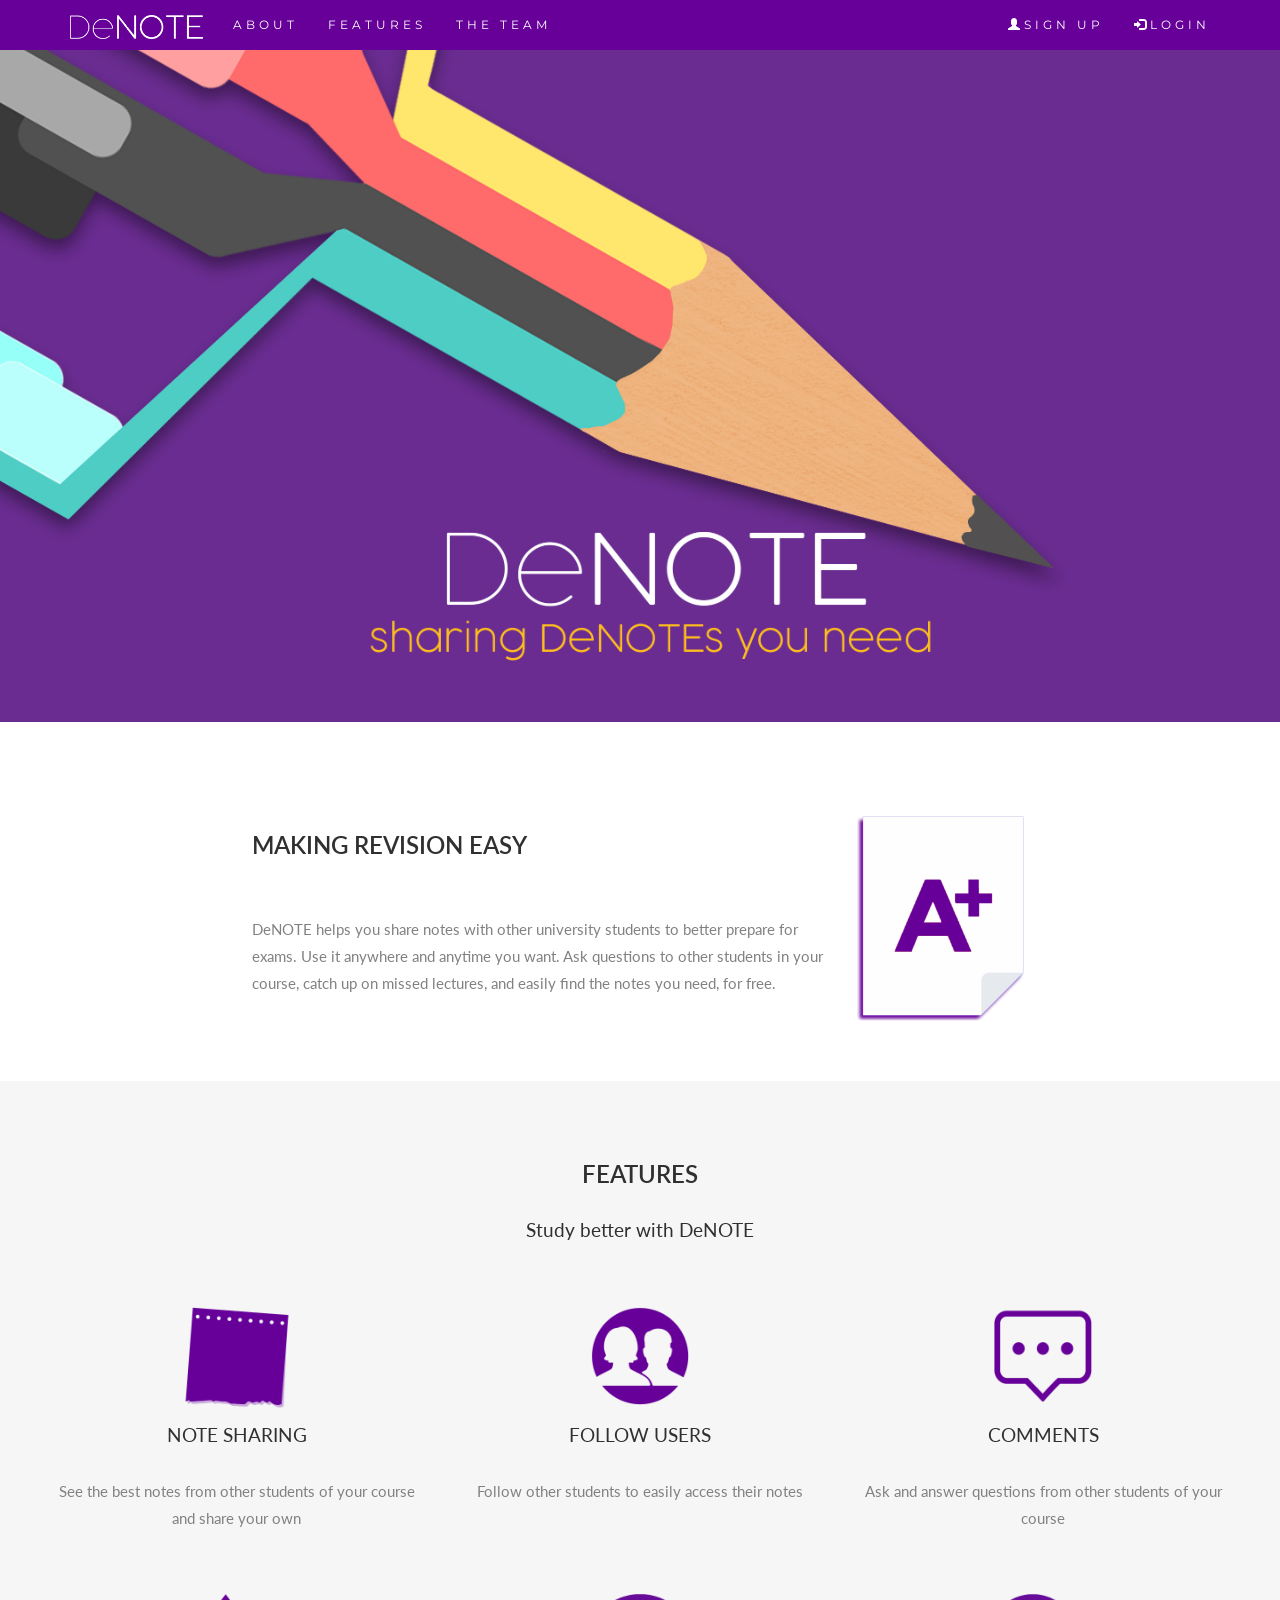
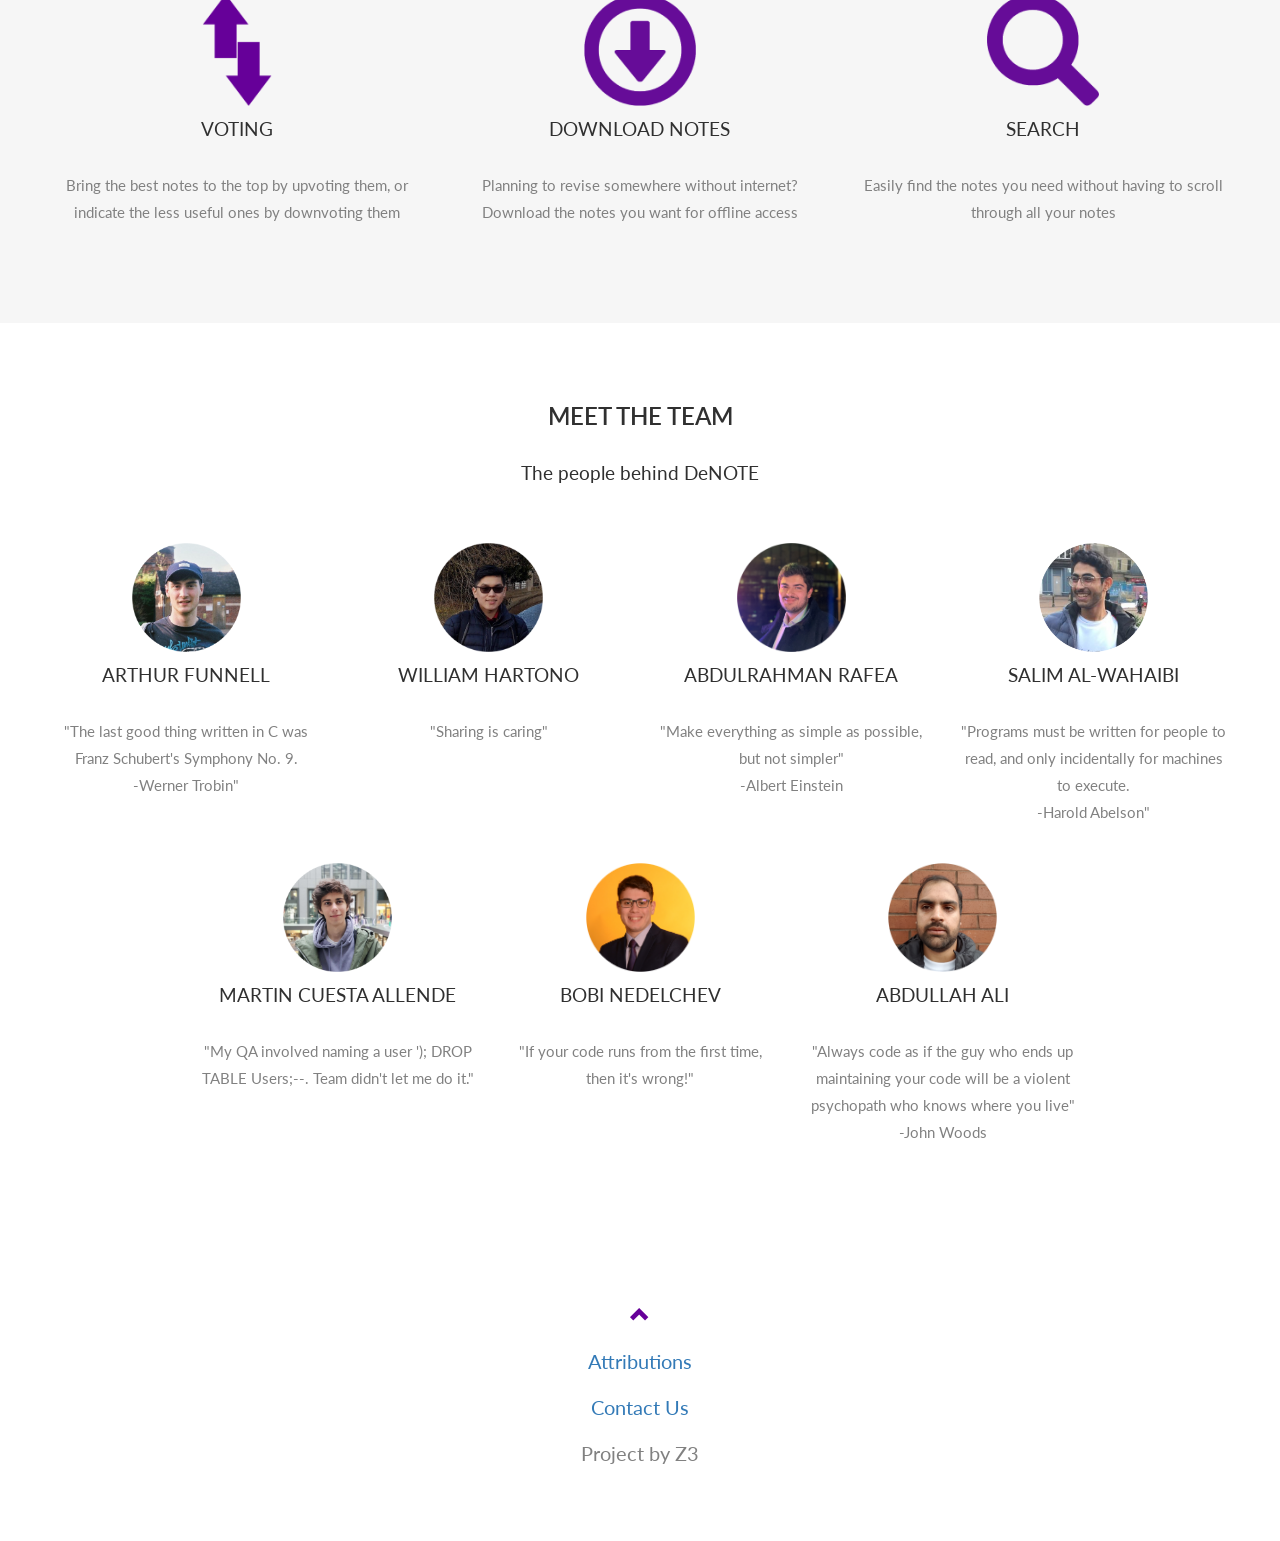
<file: index.html>
<!DOCTYPE html>
<html lang="en">

  <head>
    <!-- Theme Made By www.w3schools.com -->
    <title>DeNOTE</title>
    <meta charset="utf-8">
    <meta name="viewport" content="width=device-width, initial-scale=1">
    <link rel="stylesheet" href="https://maxcdn.bootstrapcdn.com/bootstrap/3.4.0/css/bootstrap.min.css">
    <link rel="stylesheet" href="Welcome Page/welcomeStyleSheet.css">
    <link href="https://fonts.googleapis.com/css?family=Montserrat" rel="stylesheet" type="text/css">
    <link href="https://fonts.googleapis.com/css?family=Lato" rel="stylesheet" type="text/css">
    <script src="https://ajax.googleapis.com/ajax/libs/jquery/3.3.1/jquery.min.js"></script>
    <script src="https://maxcdn.bootstrapcdn.com/bootstrap/3.4.0/js/bootstrap.min.js"></script>
    <link rel="icon" href="Header - Footer/logo_purple.ico">
  </head>

  <body id="myPage" data-spy="scroll" data-target=".navbar" data-offset="60">

    <nav class="navbar navbar-default navbar-fixed-top">
      <div class="container">
        <div class="navbar-header">
          <button type="button" class="navbar-toggle" data-toggle="collapse" data-target="#myNavbar">
          <span class="icon-bar"></span>
          <span class="icon-bar"></span>
          <span class="icon-bar"></span>
          </button>
          <a class="navbar-brand" href="#WelcomePage"><img src="Welcome Page/logo_white.png"  height="23.5" alt="White DeNOTE logo"> </a>
        </div>
        <div class="collapse navbar-collapse" id="myNavbar">
          <ul class="nav navbar-nav navbar-center">
            <li><a href="#about">ABOUT</a></li>
            <li><a href="#features">FEATURES</a></li>
            <li><a href="#theTeam">THE TEAM</a></li>
          </ul>
          <ul class="nav navbar-nav navbar-right">
            <li><a href="SignIn SignUp/signUp.php"><span class="glyphicon glyphicon-user"></span>SIGN UP</a></li>
            <li><a href="SignIn SignUp/signIn.php"><span class="glyphicon glyphicon-log-in"></span>LOGIN</a></li>
          </ul>
        </div>
      </div>
    </nav>

    <div id="WelcomePage" class="jumbotron" style="background-color:#6a2c91">
      <span class=""><img src="Welcome Page/De-note-poster.jpg" class="jumbotron-Image" alt="DeNOTE poster"></span>
    </div>

    <!-- Container (About Section) -->
    <div id="about" class="container-fluid">
      <div class="row">
        <div class="col-sm-2"></div>
        <div class="col-sm-6">
          <h2>Making revision easy</h2>
          <br>
          <p>DeNOTE helps you share notes with other university students to better prepare for exams. Use it anywhere and anytime you want. Ask questions to other students in your course, catch up on missed lectures, and easily find the notes you need, for free. </p>
        </div>
        <div class="col-sm-2">
          <span><img src="Welcome Page/Icons/A+_Icon.png" class="About-Icon" alt="A+ mark icon"></span>
        </div>
        <div class="col-sm-2"></div>
      </div>
    </div>

    <!-- Container (Features Section) -->
    <div id="features" class="container-fluid text-center bg-grey">
      <h2>Features</h2>
      <h4>Study better with DeNOTE</h4>
      <br>
      <div class="row slideanim" style="padding-bottom: 25px">
        <div class="col-sm-4">
          <span><img src="Welcome Page/Icons/Note icon.png" class="Feature-Icon" alt="Note icon"></span>
          <h4>NOTE SHARING</h4>
          <p>See the best notes from other students of your course and share your own</p>
          <br>
        </div>
        <div class="col-sm-4">
          <span><img src="Welcome Page/Icons/Profile_Icon.png" class="Feature-Icon" alt="Profile icon"></span>
          <h4>FOLLOW USERS</h4>
          <p>Follow other students to easily access their notes</p>
          <br>
        </div>
        <div class="col-sm-4">
          <span><img src="Welcome Page/Icons/Comment_icon.png" class="Feature-Icon" alt="Comment icon"></span>
          <h4>COMMENTS</h4>
          <p>Ask and answer questions from other students of your course</p>
          <br>
        </div>
      </div>
      <div class="row slideanim">
        <div class="col-sm-4">
          <span><img src="Welcome Page/Icons/Upvote down vote Icon.png" class="Feature-Icon" alt="Voting icon"></span>
          <h4>VOTING</h4>
          <p>Bring the best notes to the top by upvoting them, or indicate the less useful ones by downvoting them</p>
          <br>
        </div>
        <div class="col-sm-4">
          <span><img src="Welcome Page/Icons/Download Icon.png" class="Feature-Icon" alt="Download icon"></span>
          <h4>DOWNLOAD NOTES</h4>
          <p>Planning to revise somewhere without internet? Download the notes you want for offline access</p>
          <br>
        </div>
        <div class="col-sm-4">
          <span><img src="Welcome Page/Icons/Search Icon.png" class="Feature-Icon" alt="Search icon"></span>
          <h4>SEARCH</h4>
          <p>Easily find the notes you need without having to scroll through all your notes</p>
          <br>
        </div>
      </div>
    </div>

    <!-- Container (theTeam Section) -->
    <div id="theTeam" class="container-fluid text-center">
      <h2>MEET THE TEAM</h2>
      <h4>The people behind DeNOTE</h4>
      <br>
      <div class="row">
        <div class="slideanim">
          <div class="col-sm-3">
            <span><img src="Welcome Page/Team Images/Arthur.png" class="Team-Icon" alt="Arthur image"></span>
            <h4>ARTHUR FUNNELL</h4>
            <p>"The last good thing written in C was Franz Schubert's Symphony No. 9. <br>-Werner Trobin"</p>
            <br>
          </div>
          <div class="col-sm-3">
            <span><img src="Welcome Page/Team Images/William.png" class="Team-Icon" alt="William image"></span>
            <h4>WILLIAM HARTONO</h4>
            <p>"Sharing is caring"</p>
            <br>
          </div>
          <div class="col-sm-3">
            <span><img src="Welcome Page/Team Images/Abdulrahman.png" class="Team-Icon" alt="Abdulrahman image"></span>
            <h4>ABDULRAHMAN RAFEA</h4>
            <p>"Make everything as simple as possible, but not simpler" <br>-Albert Einstein</p>
            <br>
          </div>
          <div class="col-sm-3">
            <span><img src="Welcome Page/Team Images/Salim.png" class="Team-Icon" alt="Salim image"></span>
            <h4>SALIM AL-WAHAIBI</h4>
            <p>"Programs must be written for people to read, and only incidentally for machines to execute. <br>-Harold Abelson"</p>
            <br>
          </div>
        </div>
        <div class="slideanim">
          <div class="col-sm-3 Team-Center-Left">
            <span><img src="Welcome Page/Team Images/Martin.png" class="Team-Icon" alt="Martin image"></span>
            <h4>MARTIN CUESTA ALLENDE</h4>
            <p>"My QA involved naming a user '); DROP TABLE Users;--. Team didn't let me do it."</p>
            <br>
          </div>
          <div class="col-sm-3">
            <span><img src="Welcome Page/Team Images/Bobi.png" class="Team-Icon" alt="Bobi image"></span>
            <h4>BOBI NEDELCHEV</h4>
            <p>"If your code runs from the first time, then it's wrong!"</p>
            <br>
          </div>
          <div class="col-sm-3 Team-Center-Right">
            <span><img src="Welcome Page/Team Images/Abdullah.png" class="Team-Icon" alt="Abdullah image"></span>
            <h4>ABDULLAH ALI</h4>
            <p>"Always code as if the guy who ends up maintaining your code will be a violent psychopath who knows where you live" <br>-John Woods</p>
            <br>
          </div>
        </div>
      </div>
    </div>

    <footer id="footer" class="container-fluid text-center footer-position">
      <a href="#top" title="To Top">
      <span class="glyphicon glyphicon-chevron-up"></span>
      </a>
       <p style="font-size:20px; color: #818181;"><a href="attribution/attributions.php">Attributions</a></p>
       <p style="font-size:20px; color: #818181;"><a data-toggle="modal" href="#myModal">Contact Us</a></p>

     <!-- Modal -->
       <div class="modal fade" id="myModal" role="dialog" style="padding-top: 35vh;">
         <div class="modal-dialog">
           <div class="modal-content">
             <div class="modal-header">
               <button type="button" class="close" data-dismiss="modal">&times;</button>
               <h4 class="modal-title">Contact Information</h4>
             </div>
             <div class="modal-body" style="text-align: left;">
               <p><b>Martin Cuesta Allende</b><br>Administrator<br>Email: <a href="mailto: z3denote@gmail.com">Z3DeNOTE@gmail.com</a></p>
             </div>
           </div>
         </div>
       </div>

      <p style="font-size:20px; color: #818181;">Project by Z3</p>
    </footer>

    <script>
      $(document).ready(function(){
        // Add smooth scrolling to all links in navbar + footer link
        $(".navbar a, footer a[href='#WelcomePage']").on('click', function(event) {
          // Make sure this.hash has a value before overriding default behavior
          if (this.hash !== "") {
            // Prevent default anchor click behavior
            event.preventDefault();

            // Store hash
            var hash = this.hash;

            // Using jQuery's animate() method to add smooth page scroll
            // The optional number (900) specifies the number of milliseconds it takes to scroll to the specified area
            $('html, body').animate({
              scrollTop: $(hash).offset().top
            }, 900, function(){

              // Add hash (#) to URL when done scrolling (default click behavior)
              window.location.hash = hash;
            });
          } // End if
        });

        $(window).scroll(function() {
          $(".slideanim").each(function(){
            var pos = $(this).offset().top;

            var winTop = $(window).scrollTop();
              if (pos < winTop + 600) {
                $(this).addClass("slide");
              }
          });
        });
      })
    </script>
  </body>
</html>
</file>
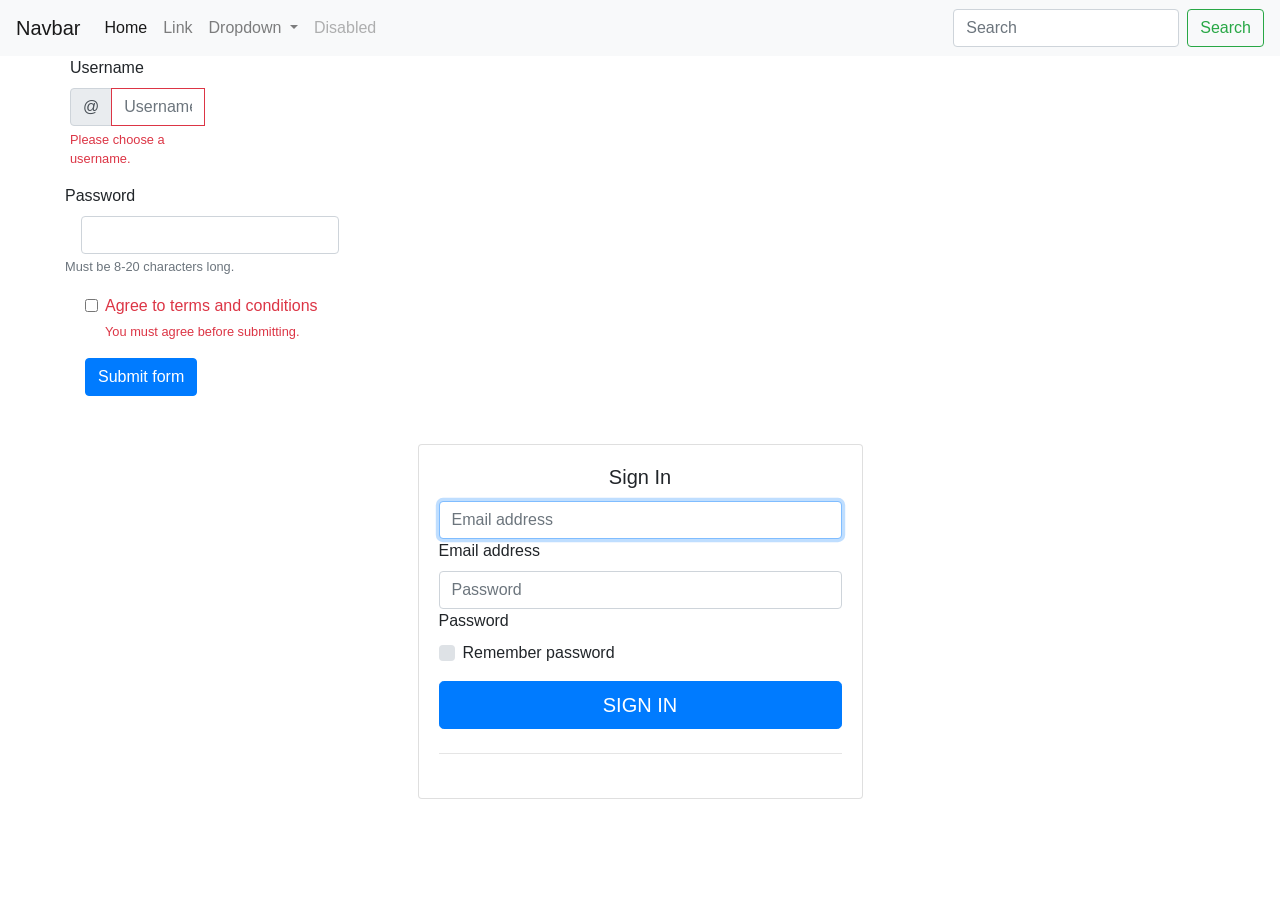
<file: SignIn.html>
<!doctype html>
<html lang="en">
  <head>
    <!-- Required meta tags -->
    <meta charset="utf-8">
    <meta name="viewport" content="width=device-width, initial-scale=1, shrink-to-fit=no">

    <!-- Bootstrap CSS -->
    <link rel="stylesheet" href="https://stackpath.bootstrapcdn.com/bootstrap/4.2.1/css/bootstrap.min.css" integrity="sha384-GJzZqFGwb1QTTN6wy59ffF1BuGJpLSa9DkKMp0DgiMDm4iYMj70gZWKYbI706tWS" crossorigin="anonymous">

    <title>Hello, world!</title>
  </head>
  <body>
    <nav class="navbar navbar-expand-lg navbar-light bg-light">
  <a class="navbar-brand" href="#">Navbar</a>
  <button class="navbar-toggler" type="button" data-toggle="collapse" data-target="#navbarSupportedContent" aria-controls="navbarSupportedContent" aria-expanded="false" aria-label="Toggle navigation">
    <span class="navbar-toggler-icon"></span>
  </button>

  <div class="collapse navbar-collapse" id="navbarSupportedContent">

    <ul class="navbar-nav mr-auto">
      <li class="nav-item active">
        <a class="nav-link" href="#">Home <span class="sr-only">(current)</span></a>
      </li>
      <li class="nav-item">
        <a class="nav-link" href="#">Link</a>
      </li>
      <li class="nav-item dropdown">
        <a class="nav-link dropdown-toggle" href="#" id="navbarDropdown" role="button" data-toggle="dropdown" aria-haspopup="true" aria-expanded="false">
          Dropdown
        </a>
        <div class="dropdown-menu" aria-labelledby="navbarDropdown">
          <a class="dropdown-item" href="#">Action</a>
          <a class="dropdown-item" href="#">Another action</a>
          <div class="dropdown-divider"></div>
          <a class="dropdown-item" href="#">Something else here</a>
        </div>
      </li>
      <li class="nav-item">
        <a class="nav-link disabled" href="#" tabindex="-1" aria-disabled="true">Disabled</a>
      </li>
    </ul>
    <form class="form-inline my-2 my-lg-0">
      <input class="form-control mr-sm-2" type="search" placeholder="Search" aria-label="Search">
      <button class="btn btn-outline-success my-2 my-sm-0" type="submit">Search</button>
    </form>
  </div>
</nav>
<div class="container">
  <div class="row">
      <form>
  <div class="form-row">

    <div class="col-md-4 mb-3">
      <label for="validationServerUsername">Username</label>
      <div class="input-group">
        <div class="input-group-prepend">
          <span class="input-group-text" id="inputGroupPrepend3">@</span>
        </div>
        <input type="text" class="form-control is-invalid" id="validationServerUsername" placeholder="Username" aria-describedby="inputGroupPrepend3" required>
        <div class="invalid-feedback">
          Please choose a username.
        </div>
      </div>
    </div>
  </div>
  <div class="form-row">
    <form class="form-inline">
      <div class="form-group">
        <label for="inputPassword6">Password</label>
        <input type="password" id="inputPassword6" class="form-control mx-sm-3" aria-describedby="passwordHelpInline">
        <small id="passwordHelpInline" class="text-muted">
          Must be 8-20 characters long.
        </small>
      </div>
    </form>
    </div>
  </div>
  <div class="form-group">
    <div class="form-check">
      <input class="form-check-input is-invalid" type="checkbox" value="" id="invalidCheck3" required>
      <label class="form-check-label" for="invalidCheck3">
        Agree to terms and conditions
      </label>
      <div class="invalid-feedback">
        You must agree before submitting.
      </div>
    </div>
  </div>
  <button class="btn btn-primary" type="submit">Submit form</button>
</form>
    </div>
    <div class="container">
    <div class="row">
      <div class="col-sm-9 col-md-7 col-lg-5 mx-auto">
        <div class="card card-signin my-5">
          <div class="card-body">
            <h5 class="card-title text-center">Sign In</h5>
            <form class="form-signin">
              <div class="form-label-group">
                <input type="email" id="inputEmail" class="form-control" placeholder="Email address" required autofocus>
                <label for="inputEmail">Email address</label>
              </div>

              <div class="form-label-group">
                <input type="password" id="inputPassword" class="form-control" placeholder="Password" required>
                <label for="inputPassword">Password</label>
              </div>

              <div class="custom-control custom-checkbox mb-3">
                <input type="checkbox" class="custom-control-input" id="customCheck1">
                <label class="custom-control-label" for="customCheck1">Remember password</label>
              </div>
              <button class="btn btn-lg btn-primary btn-block text-uppercase" type="submit">Sign in</button>
              <hr class="my-4">

            </form>
          </div>
        </div>
      </div>
    </div>
  </div>
</div>

    <div class="container">
      <!-- Content here -->
    </div>
    <div class="container-fluid">
    </div>
    <!-- Optional JavaScript -->
    <!-- jQuery first, then Popper.js, then Bootstrap JS -->
    <script src="https://code.jquery.com/jquery-3.3.1.slim.min.js" integrity="sha384-q8i/X+965DzO0rT7abK41JStQIAqVgRVzpbzo5smXKp4YfRvH+8abtTE1Pi6jizo" crossorigin="anonymous"></script>
    <script src="https://cdnjs.cloudflare.com/ajax/libs/popper.js/1.14.6/umd/popper.min.js" integrity="sha384-wHAiFfRlMFy6i5SRaxvfOCifBUQy1xHdJ/yoi7FRNXMRBu5WHdZYu1hA6ZOblgut" crossorigin="anonymous"></script>
    <script src="https://stackpath.bootstrapcdn.com/bootstrap/4.2.1/js/bootstrap.min.js" integrity="sha384-B0UglyR+jN6CkvvICOB2joaf5I4l3gm9GU6Hc1og6Ls7i6U/mkkaduKaBhlAXv9k" crossorigin="anonymous"></script>
  </body>
</html>
</file>
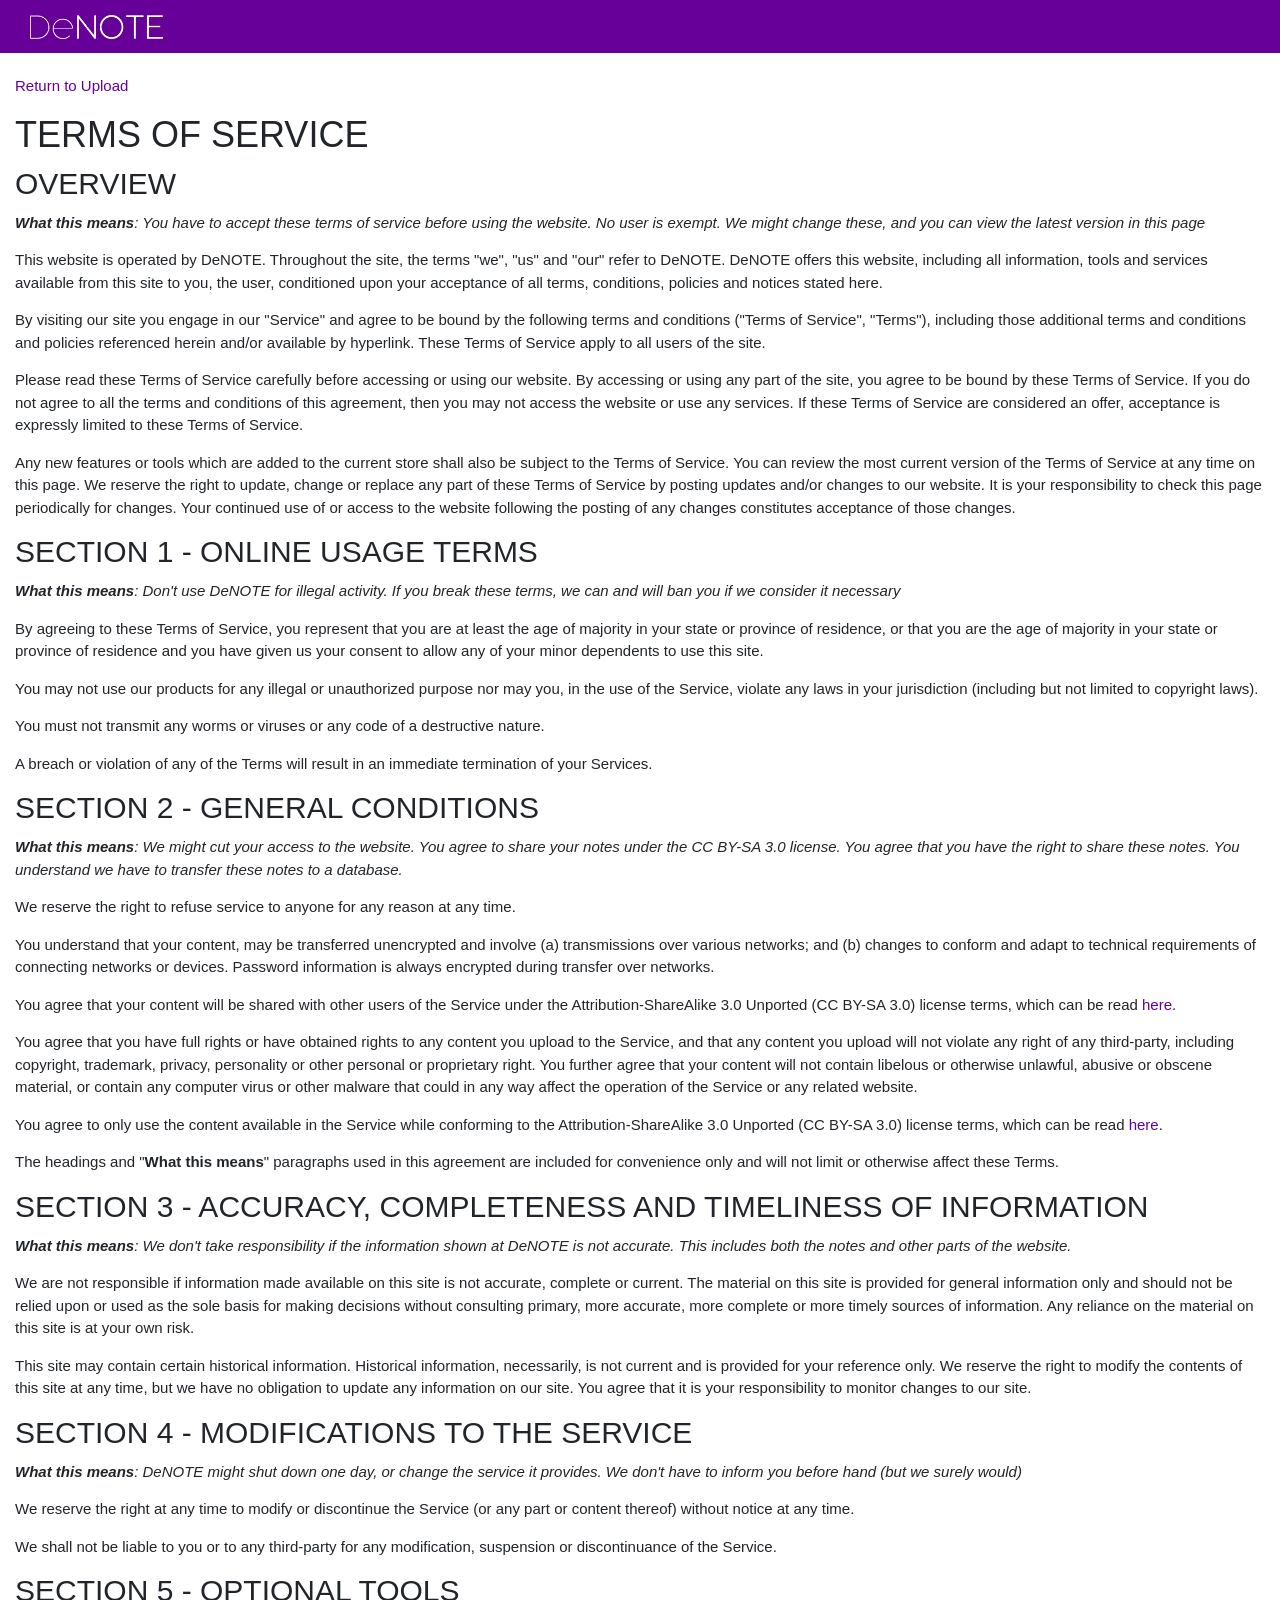
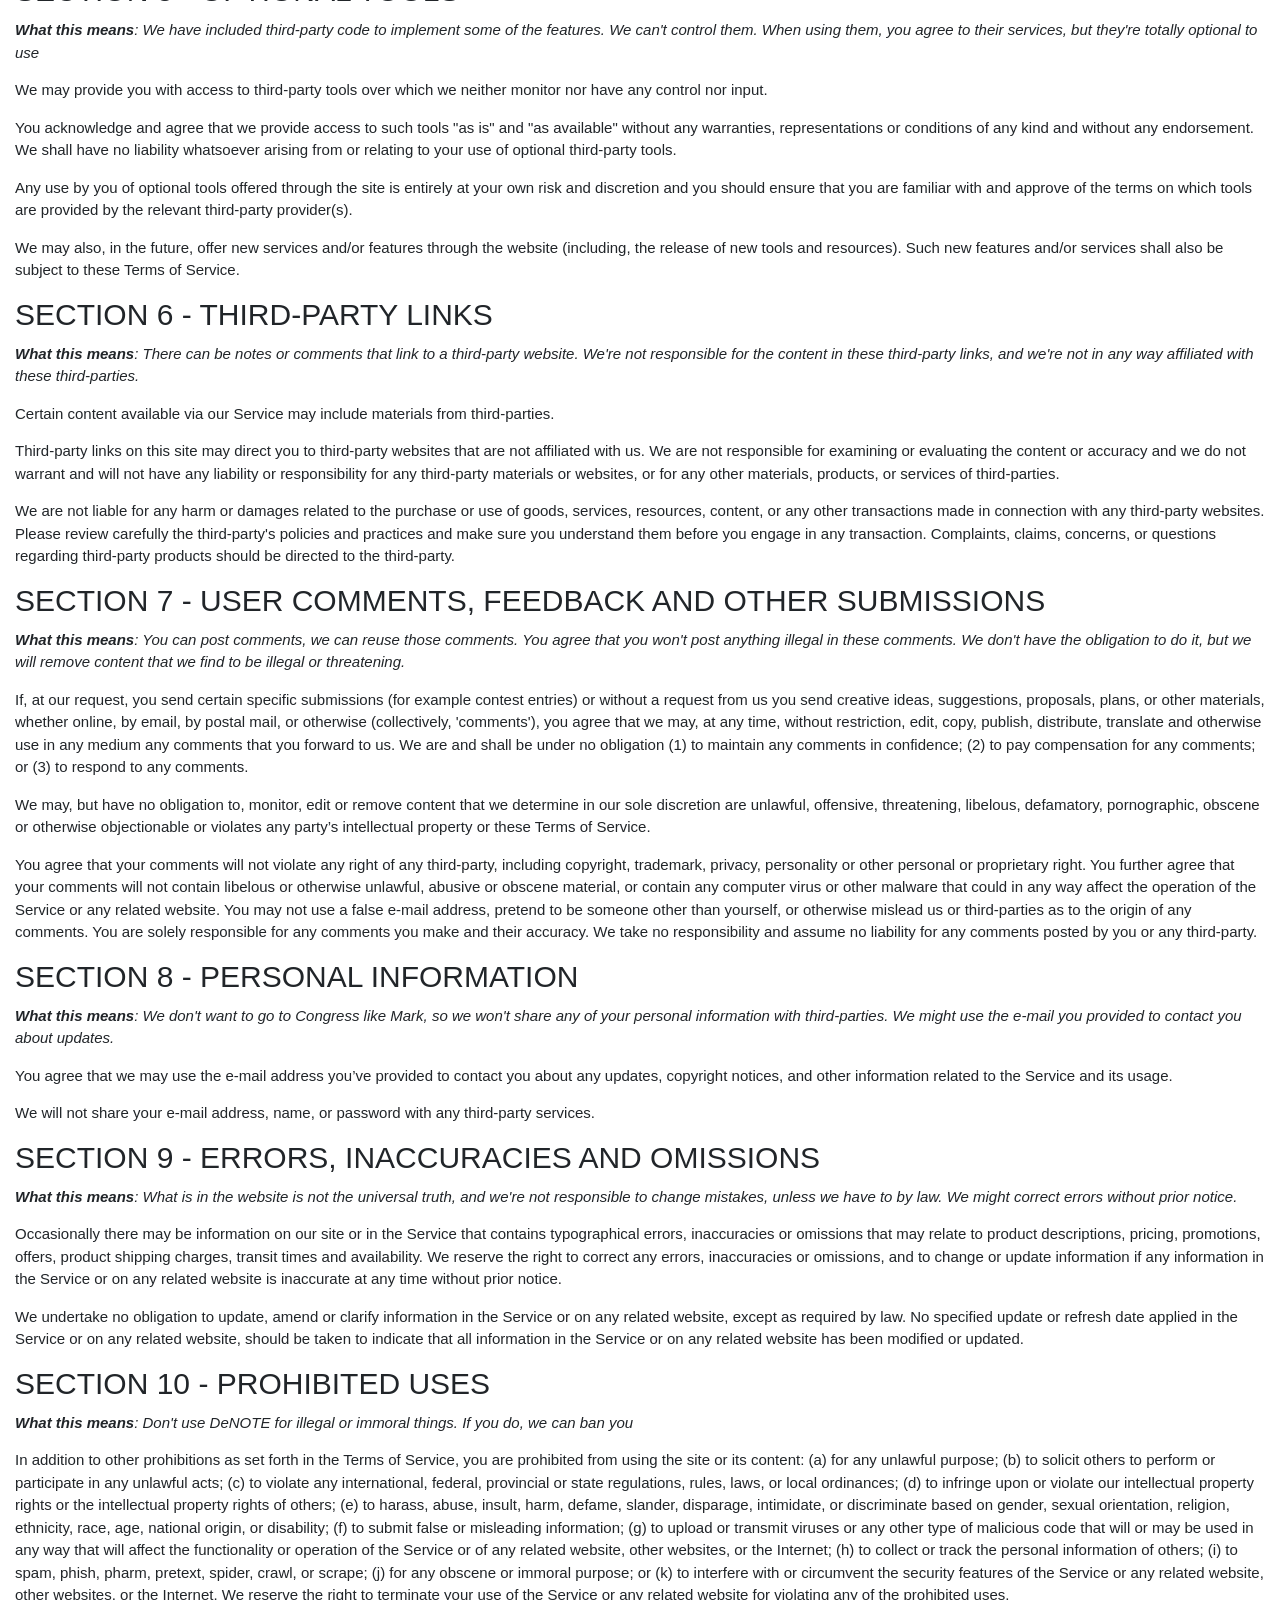
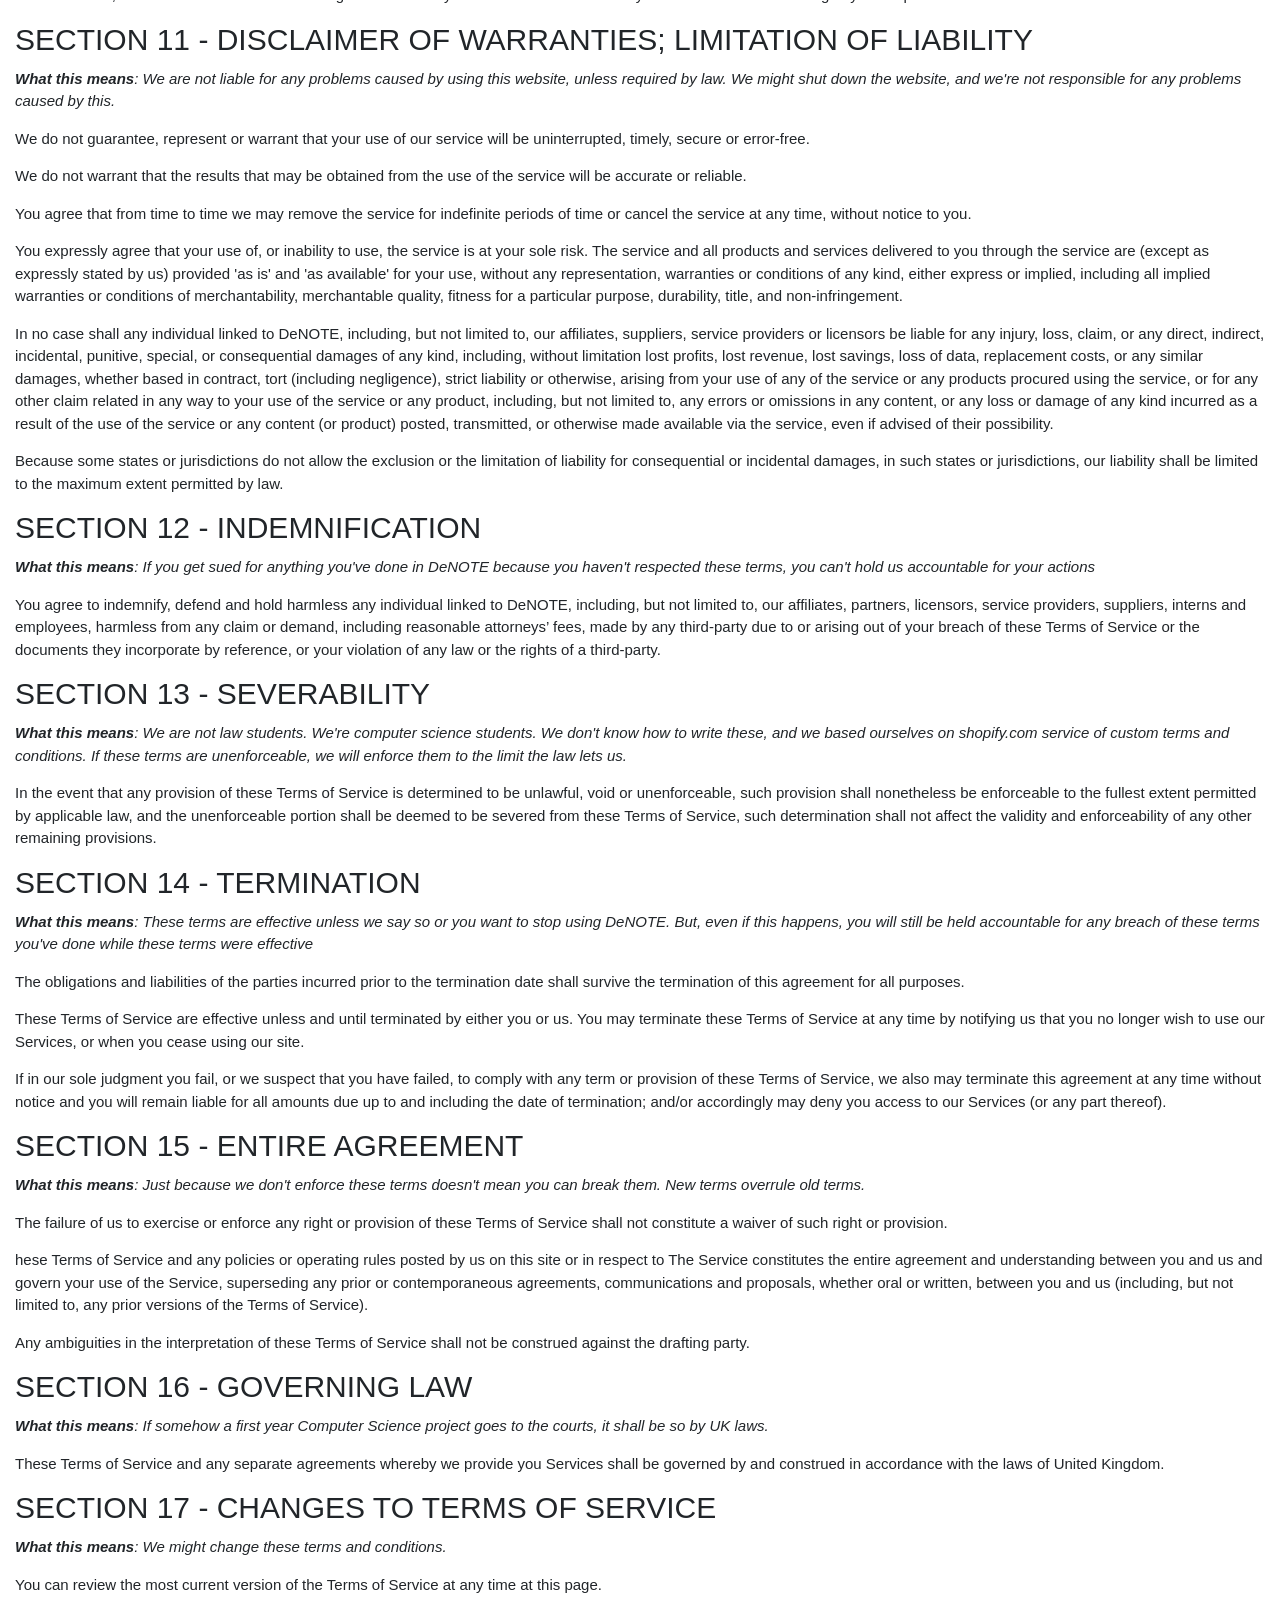
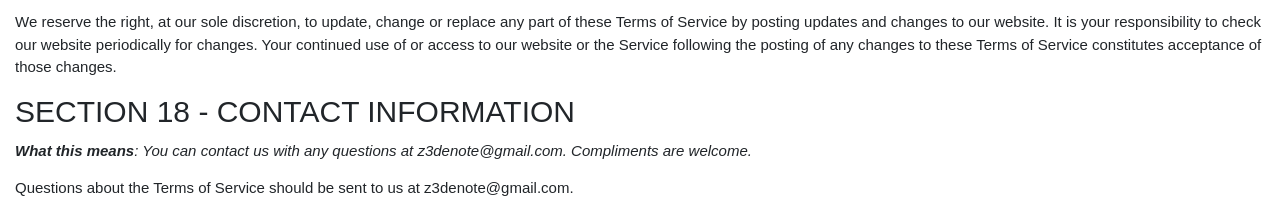
<file: Notes Upload Page/TermsAndConditions.html>
<!DOCTYPE html>
<html lang="en">

  <head>
    <title>DeNOTE TermsAndConditions</title>
    <meta name="viewport" content="width=device-width, initial-scale=1.0">
    <link rel="stylesheet" href="https://stackpath.bootstrapcdn.com/bootstrap/4.3.0/css/bootstrap.min.css">
    <link rel="stylesheet" href="https://www.w3schools.com/w3css/4/w3.css">
    <script src="https://ajax.googleapis.com/ajax/libs/jquery/3.3.1/jquery.min.js"></script>
    <script src="https://maxcdn.bootstrapcdn.com/bootstrap/3.4.0/js/bootstrap.min.js"></script>
    <style>
      a {
        color: #660098;
      }
      .top-buffer {
        margin-top:20px;
      }
      .bottom-buffer {
        margin-bottom:20px;
      }
      .submit-btn {
        background-color: #660099;
      }
      .submit-font {
        color:#ffffff;
      }
      .submit-font:hover {
        color:#ecaa33;
      }
      .multi-form-wrapper{
        margin-bottom: 20px;
      }
      .form-element{
        display: inline;
        width:100%;
      }
      .form-top-right{
        width : 25%;
        font-size: 66px;
      }
      .form-top-left{
        width : 75%;
      }
      .navbar {
        background-color: #660099;
      }
      .formcenter {
        min-height: 100%;  /* Fallback for browsers do NOT support vh unit */
        min-height: 100vh; /* These two lines are counted as one :-)       */
        width: auto;
        display: flex;
        align-items: center;
      }

    </style>
</head>


<body>
    <nav class="navbar">
      <div id="top" class="container-fluid">
        <a class="navbar-brand" href="./NoteUpload.php"><img src="../Welcome Page/logo_white.png"  height="23.5" alt="DeNOTE logo"></a>
      </div>
    </nav>
    <br>

    <div class="container-fluid">
    <p><a href="./NoteUpload.php">Return to Upload</a></p>

    <h1>TERMS OF SERVICE</h1>


    <h2>OVERVIEW</h2>

    <p style="font-style: italic;"><b><b>What this means</b></b>: You have to accept these terms of service before using the website. No user is exempt. We might change these, and you can view the latest version in this page</p>

    <p>This website is operated by DeNOTE. Throughout the site, the terms "we", "us" and "our" refer to DeNOTE. DeNOTE offers this website, including all information, tools and services available from this site to you, the user, conditioned upon your acceptance of all terms, conditions, policies and notices stated here.</p>
    <p>By visiting our site you engage in our "Service" and agree to be bound by the following terms and conditions ("Terms of Service", "Terms"), including those additional terms and conditions and policies referenced herein and/or available by hyperlink. These Terms of Service apply  to all users of the site.</p>
    <p>Please read these Terms of Service carefully before accessing or using our website. By accessing or using any part of the site, you agree to be bound by these Terms of Service. If you do not agree to all the terms and conditions of this agreement, then you may not access the website or use any services. If these Terms of Service are considered an offer, acceptance is expressly limited to these Terms of Service.</p>
    <p>Any new features or tools which are added to the current store shall also be subject to the Terms of Service. You can review the most current version of the Terms of Service at any time on this page. We reserve the right to update, change or replace any part of these Terms of Service by posting updates and/or changes to our website. It is your responsibility to check this page periodically for changes. Your continued use of or access to the website following the posting of any changes constitutes acceptance of those changes.</p>


    <h2>SECTION 1 - ONLINE USAGE TERMS</h2>
    <p style="font-style: italic;"><b>What this means</b>: Don't use DeNOTE for illegal activity. If you break these terms, we can and will ban you if we consider it necessary</p>
    <p>By agreeing to these Terms of Service, you represent that you are at least the age of majority in your state or province of residence, or that you are the age of majority in your state or province of residence and you have given us your consent to allow any of your minor dependents to use this site.</p>
    <p>You may not use our products for any illegal or unauthorized purpose nor may you, in the use of the Service, violate any laws in your jurisdiction (including but not limited to copyright laws).</p>
    <p>You must not transmit any worms or viruses or any code of a destructive nature.</p>
    <p>A breach or violation of any of the Terms will result in an immediate termination of your Services.</p>


    <h2>SECTION 2 - GENERAL CONDITIONS</h2>
    <p style="font-style: italic;"><b>What this means</b>: We might cut your access to the website. You agree to share your notes under the CC BY-SA 3.0 license. You agree that you have the right to share these notes. You understand we have to transfer these notes to a database.</p>
    <p>We reserve the right to refuse service to anyone for any reason at any time.</p>
    <p>You understand that your content, may be transferred unencrypted and involve (a) transmissions over various networks; and (b) changes to conform and adapt to technical requirements of connecting networks or devices. Password information is always encrypted during transfer over networks.</p>
    <p>You agree that your content will be shared with other users of the Service under the Attribution-ShareAlike 3.0 Unported (CC BY-SA 3.0) license terms, which can be read <a href="https://creativecommons.org/licenses/by-sa/3.0/legalcode">here</a>.</p>
    <p>You agree that you have full rights or have obtained rights to any content you upload to the Service, and that any content you upload will not violate any right of any third-party, including copyright, trademark, privacy, personality or other personal or proprietary right. You further agree that your content will not contain libelous or otherwise unlawful, abusive or obscene material, or contain any computer virus or other malware that could in any way affect the operation of the Service or any related website.</p>
    <p>You agree to only use the content available in the Service while conforming to the Attribution-ShareAlike 3.0 Unported (CC BY-SA 3.0) license terms, which can be read <a href="https://creativecommons.org/licenses/by-sa/3.0/legalcode">here</a>.</p>
    <p>The headings and "<b>What this means</b>" paragraphs used in this agreement are included for convenience only and will not limit or otherwise affect these Terms.</p>


    <h2>SECTION 3 - ACCURACY, COMPLETENESS AND TIMELINESS OF INFORMATION</h2>
    <p style="font-style: italic;"><b>What this means</b>: We don't take responsibility if the information shown at DeNOTE is not accurate. This includes both the notes and other parts of the website.</p>
    <p>We are not responsible if information made available on this site is not accurate, complete or current. The material on this site is provided for general information only and should not be relied upon or used as the sole basis for making decisions without consulting primary, more accurate, more complete or more timely sources of information. Any reliance on the material on this site is at your own risk.</p>
    <p>This site may contain certain historical information. Historical information, necessarily, is not current and is provided for your reference only. We reserve the right to modify the contents of this site at any time, but we have no obligation to update any information on our site. You agree that it is your responsibility to monitor changes to our site.</p>


    <h2>SECTION 4 - MODIFICATIONS TO THE SERVICE</h2>
    <p style="font-style: italic;"><b>What this means</b>: DeNOTE might shut down one day, or change the service it provides. We don't have to inform you before hand (but we surely would)</p>
    <p>We reserve the right at any time to modify or discontinue the Service (or any part or content thereof) without notice at any time.</p>
    <p>We shall not be liable to you or to any third-party for any modification, suspension or discontinuance of the Service.</p>


    <h2>SECTION 5 - OPTIONAL TOOLS</h2>
    <p style="font-style: italic;"><b>What this means</b>: We have included third-party code to implement some of the features. We can't control them. When using them, you agree to their services, but they're totally optional to use</p>
    <p>We may provide you with access to third-party tools over which we neither monitor nor have any control nor input.</p>
    <p>You acknowledge and agree that we provide access to such tools "as is" and "as available" without any warranties, representations or conditions of any kind and without any endorsement. We shall have no liability whatsoever arising from or relating to your use of optional third-party tools.</p>
    <p>Any use by you of optional tools offered through the site is entirely at your own risk and discretion and you should ensure that you are familiar with and approve of the terms on which tools are provided by the relevant third-party provider(s).</p>
    <p>We may also, in the future, offer new services and/or features through the website (including, the release of new tools and resources). Such new features and/or services shall also be subject to these Terms of Service.</p>


    <h2>SECTION 6 - THIRD-PARTY LINKS</h2>
    <p style="font-style: italic;"><b>What this means</b>: There can be notes or comments that link to a third-party website. We're not responsible for the content in these third-party links, and we're not in any way affiliated with these third-parties.</p>
    <p>Certain content available via our Service may include materials from third-parties.</p>
    <p>Third-party links on this site may direct you to third-party websites that are not affiliated with us. We are not responsible for examining or evaluating the content or accuracy and we do not warrant and will not have any liability or responsibility for any third-party materials or websites, or for any other materials, products, or services of third-parties.</p>
    <p>We are not liable for any harm or damages related to the purchase or use of goods, services, resources, content, or any other transactions made in connection with any third-party websites. Please review carefully the third-party's policies and practices and make sure you understand them before you engage in any transaction. Complaints, claims, concerns, or questions regarding third-party products should be directed to the third-party.</p>


    <h2>SECTION 7 - USER COMMENTS, FEEDBACK AND OTHER SUBMISSIONS</h2>
    <p style="font-style: italic;"><b>What this means</b>: You can post comments, we can reuse those comments. You agree that you won't post anything illegal in these comments. We don't have the obligation to do it, but we will remove content that we find to be illegal or threatening.</p>
    <p>If, at our request, you send certain specific submissions (for example contest entries) or without a request from us you send creative ideas, suggestions, proposals, plans, or other materials, whether online, by email, by postal mail, or otherwise (collectively, 'comments'), you agree that we may, at any time, without restriction, edit, copy, publish, distribute, translate and otherwise use in any medium any comments that you forward to us. We are and shall be under no obligation (1) to maintain any comments in confidence; (2) to pay compensation for any comments; or (3) to respond to any comments.</p>
    <p>We may, but have no obligation to, monitor, edit or remove content that we determine in our sole discretion are unlawful, offensive, threatening, libelous, defamatory, pornographic, obscene or otherwise objectionable or violates any party’s intellectual property or these Terms of Service.</p>
    <p>You agree that your comments will not violate any right of any third-party, including copyright, trademark, privacy, personality or other personal or proprietary right. You further agree that your comments will not contain libelous or otherwise unlawful, abusive or obscene material, or contain any computer virus or other malware that could in any way affect the operation of the Service or any related website. You may not use a false e-mail address, pretend to be someone other than yourself, or otherwise mislead us or third-parties as to the origin of any comments. You are solely responsible for any comments you make and their accuracy. We take no responsibility and assume no liability for any comments posted by you or any third-party.</p>


    <h2>SECTION 8 - PERSONAL INFORMATION</h2>
    <p style="font-style: italic;"><b>What this means</b>: We don't want to go to Congress like Mark, so we won't share any of your personal information with third-parties. We might use the e-mail you provided to contact you about updates.</p>
    <p>You agree that we may use the e-mail address you’ve provided to contact you about any updates, copyright notices, and other information related to the Service and its usage.</p>
    <p>We will not share your e-mail address, name, or password with any third-party services.</p>


    <h2>SECTION 9 - ERRORS, INACCURACIES AND OMISSIONS</h2>
    <p style="font-style: italic;"><b>What this means</b>: What is in the website is not the universal truth, and we're not responsible to change mistakes, unless we have to by law. We might correct errors without prior notice.</p>
    <p>Occasionally there may be information on our site or in the Service that contains typographical errors, inaccuracies or omissions that may relate to product descriptions, pricing, promotions, offers, product shipping charges, transit times and availability. We reserve the right to correct any errors, inaccuracies or omissions, and to change or update information if any information in the Service or on any related website is inaccurate at any time without prior notice.</p>
    <p>We undertake no obligation to update, amend or clarify information in the Service or on any related website, except as required by law. No specified update or refresh date applied in the Service or on any related website, should be taken to indicate that all information in the Service or on any related website has been modified or updated.</p>


    <h2>SECTION 10 - PROHIBITED USES</h2>
    <p style="font-style: italic;"><b>What this means</b>: Don't use DeNOTE for illegal or immoral things. If you do, we can ban you</p>
    <p>In addition to other prohibitions as set forth in the Terms of Service, you are prohibited from using the site or its content: (a) for any unlawful purpose; (b) to solicit others to perform or participate in any unlawful acts; (c) to violate any international, federal, provincial or state regulations, rules, laws, or local ordinances; (d) to infringe upon or violate our intellectual property rights or the intellectual property rights of others; (e) to harass, abuse, insult, harm, defame, slander, disparage, intimidate, or discriminate based on gender, sexual orientation, religion, ethnicity, race, age, national origin, or disability; (f) to submit false or misleading information; (g) to upload or transmit viruses or any other type of malicious code that will or may be used in any way that will affect the functionality or operation of the Service or of any related website, other websites, or the Internet; (h) to collect or track the personal information of others; (i) to spam, phish, pharm, pretext, spider, crawl, or scrape; (j) for any obscene or immoral purpose; or (k) to interfere with or circumvent the security features of the Service or any related website, other websites, or the Internet. We reserve the right to terminate your use of the Service or any related website for violating any of the prohibited uses.</p>


    <h2>SECTION 11 - DISCLAIMER OF WARRANTIES; LIMITATION OF LIABILITY</h2>
    <p style="font-style: italic;"><b>What this means</b>: We are not liable for any problems caused by using this website, unless required by law. We might shut down the website, and we're not responsible for any problems caused by this.</p>
    <p>We do not guarantee, represent or warrant that your use of our service will be uninterrupted, timely, secure or error-free.</p>
    <p>We do not warrant that the results that may be obtained from the use of the service will be accurate or reliable.</p>
    <p>You agree that from time to time we may remove the service for indefinite periods of time or cancel the service at any time, without notice to you.</p>
    <p>You expressly agree that your use of, or inability to use, the service is at your sole risk. The service and all products and services delivered to you through the service are (except as expressly stated by us) provided 'as is' and 'as available' for your use, without any representation, warranties or conditions of any kind, either express or implied, including all implied warranties or conditions of merchantability, merchantable quality, fitness for a particular purpose, durability, title, and non-infringement.</p>
    <p>In no case shall any individual linked to DeNOTE, including, but not limited to, our affiliates, suppliers, service providers or licensors be liable for any injury, loss, claim, or any direct, indirect, incidental, punitive, special, or consequential damages of any kind, including, without limitation lost profits, lost revenue, lost savings, loss of data, replacement costs, or any similar damages, whether based in contract, tort (including negligence), strict liability or otherwise, arising from your use of any of the service or any products procured using the service, or for any other claim related in any way to your use of the service or any product, including, but not limited to, any errors or omissions in any content, or any loss or damage of any kind incurred as a result of the use of the service or any content (or product) posted, transmitted, or otherwise made available via the service, even if advised of their possibility.</p>
    <p>Because some states or jurisdictions do not allow the exclusion or the limitation of liability for consequential or incidental damages, in such states or jurisdictions, our liability shall be limited to the maximum extent permitted by law.</p>


    <h2>SECTION 12 - INDEMNIFICATION</h2>
    <p style="font-style: italic;"><b>What this means</b>: If you get sued for anything you've done in DeNOTE because you haven't respected these terms, you can't hold us accountable for your actions</p>
    <p>You agree to indemnify, defend and hold harmless any individual linked to DeNOTE, including, but not limited to, our affiliates, partners, licensors, service providers, suppliers, interns and employees, harmless from any claim or demand, including reasonable attorneys’ fees, made by any third-party due to or arising out of your breach of these Terms of Service or the documents they incorporate by reference, or your violation of any law or the rights of a third-party.</p>


    <h2>SECTION 13 - SEVERABILITY</h2>
    <p style="font-style: italic;"><b>What this means</b>: We are not law students. We're computer science students. We don't know how to write these, and we based ourselves on shopify.com service of custom terms and conditions. If these terms are unenforceable, we will enforce them to the limit the law lets us.</p>
    <p>In the event that any provision of these Terms of Service is determined to be unlawful, void or unenforceable, such provision shall nonetheless be enforceable to the fullest extent permitted by applicable law, and the unenforceable portion shall be deemed to be severed from these Terms of Service, such determination shall not affect the validity and enforceability of any other remaining provisions.</p>


    <h2>SECTION 14 - TERMINATION</h2>
    <p style="font-style: italic;"><b>What this means</b>: These terms are effective unless we say so or you want to stop using DeNOTE. But, even if this happens, you will still be held accountable for any breach of these terms you've done while these terms were effective</p>
    <p>The obligations and liabilities of the parties incurred prior to the termination date shall survive the termination of this agreement for all purposes.</p>
    <p>These Terms of Service are effective unless and until terminated by either you or us. You may terminate these Terms of Service at any time by notifying us that you no longer wish to use our Services, or when you cease using our site.</p>
    <p>If in our sole judgment you fail, or we suspect that you have failed, to comply with any term or provision of these Terms of Service, we also may terminate this agreement at any time without notice and you will remain liable for all amounts due up to and including the date of termination; and/or accordingly may deny you access to our Services (or any part thereof).</p>


    <h2>SECTION 15 - ENTIRE AGREEMENT</h2>
    <p style="font-style: italic;"><b>What this means</b>: Just because we don't enforce these terms doesn't mean you can break them. New terms overrule old terms.</p>
    <p>The failure of us to exercise or enforce any right or provision of these Terms of Service shall not constitute a waiver of such right or provision.</p>
    <p>hese Terms of Service and any policies or operating rules posted by us on this site or in respect to The Service constitutes the entire agreement and understanding between you and us and govern your use of the Service, superseding any prior or contemporaneous agreements, communications and proposals, whether oral or written, between you and us (including, but not limited to, any prior versions of the Terms of Service).</p>
    <p>Any ambiguities in the interpretation of these Terms of Service shall not be construed against the drafting party.</p>


    <h2>SECTION 16 - GOVERNING LAW</h2>
    <p style="font-style: italic;"><b>What this means</b>: If somehow a first year Computer Science project goes to the courts, it shall be so by UK laws.</p>
    <p>These Terms of Service and any separate agreements whereby we provide you Services shall be governed by and construed in accordance with the laws of United Kingdom.</p>


    <h2>SECTION 17 - CHANGES TO TERMS OF SERVICE</h2>
    <p style="font-style: italic;"><b>What this means</b>: We might change these terms and conditions.</p>
    <p>You can review the most current version of the Terms of Service at any time at this page.</p>
    <p>We reserve the right, at our sole discretion, to update, change or replace any part of these Terms of Service by posting updates and changes to our website. It is your responsibility to check our website periodically for changes. Your continued use of or access to our website or the Service following the posting of any changes to these Terms of Service constitutes acceptance of those changes.</p>


    <h2>SECTION 18 - CONTACT INFORMATION</h2>
    <p style="font-style: italic;"><b>What this means</b>: You can contact us with any questions at z3denote@gmail.com. Compliments are welcome.</p>
    <p>Questions about the Terms of Service should be sent to us at z3denote@gmail.com.</p>
</div>
  </body>
</html>
</file>
<file: Welcome Page/welcomeStyleSheet.css>
body {
  font: 400 15px Lato, sans-serif;
  line-height: 1.8;
  color: #818181;
}
h2 {
  font-size: 24px;
  text-transform: uppercase;
  color: #303030;
  font-weight: 600;
  margin-bottom: 30px;
}
h4 {
  font-size: 19px;
  line-height: 1.375em;
  color: #303030;
  font-weight: 400;
  margin-bottom: 30px;
}

.navbar {
  margin-bottom: 0;
  background-color: #660099;
  z-index: 9999;
  border: 0;
  font-size: 12px !important;
  line-height: 1.42857143 !important;
  letter-spacing: 4px;
  border-radius: 0;
  font-family: Montserrat, sans-serif;
}
.navbar li a, .navbar .navbar-brand {
  color: #fff !important;
}
.navbar-nav li a:hover, li.active a {
  color: #660099 !important;
  background-color: #fff !important;
}
.navbar-default .navbar-toggle {
  border-color: transparent;
  color: #fff !important;
}

.jumbotron-Image {
  height: 100%;
  width: 100%;
  display: block;
  margin-left: auto;
  margin-right: auto;
}

.About-Icon{
  width: 100%;
}

.Feature-Icon{
  width: 30%;
  height: 30%;
}

.Team-Icon{
  width: 40%;
  height: 40%;
}

footer .glyphicon {
  font-size: 20px;
  margin-bottom: 20px;
  color: #660099;
}

.slideanim {visibility:hidden;}
.slide {
  animation-name: slide;
  -webkit-animation-name: slide;
  animation-duration: 1s;
  -webkit-animation-duration: 1s;
  visibility: visible;
}

.container-fluid {
  padding: 60px 50px;
}

.bg-grey {
  background-color: #f6f6f6;
}

@keyframes slide {
  0% {
    opacity: 0;
    transform: translateY(70%);
  }
  100% {
    opacity: 1;
    transform: translateY(0%);
  }
}

@-webkit-keyframes slide {
  0% {
    opacity: 0;
    -webkit-transform: translateY(70%);
  }
  100% {
    opacity: 1;
    -webkit-transform: translateY(0%);
  }
}

@media screen and (min-width: 768px) {
  .Team-Center-Left{
    margin-left: 12.5%;
  }
  .Team-Center-Right{
    margin-right: 12.5%;
  }
}

@media screen and (max-width: 768px) {
  .col-sm-4, col-sm-8 {
    text-align: center;
    margin: 25px 0;
  }
}

@media screen and (max-width: 768px) {
  .col-sm-3 {
    text-align: center;
  }
  .btn-lg {
    width: 100%;
    margin-bottom: 35px;
  }
}

@media screen and (max-width: 480px) {
  .logo {
    font-size: 150px;
  }
}
</file>
